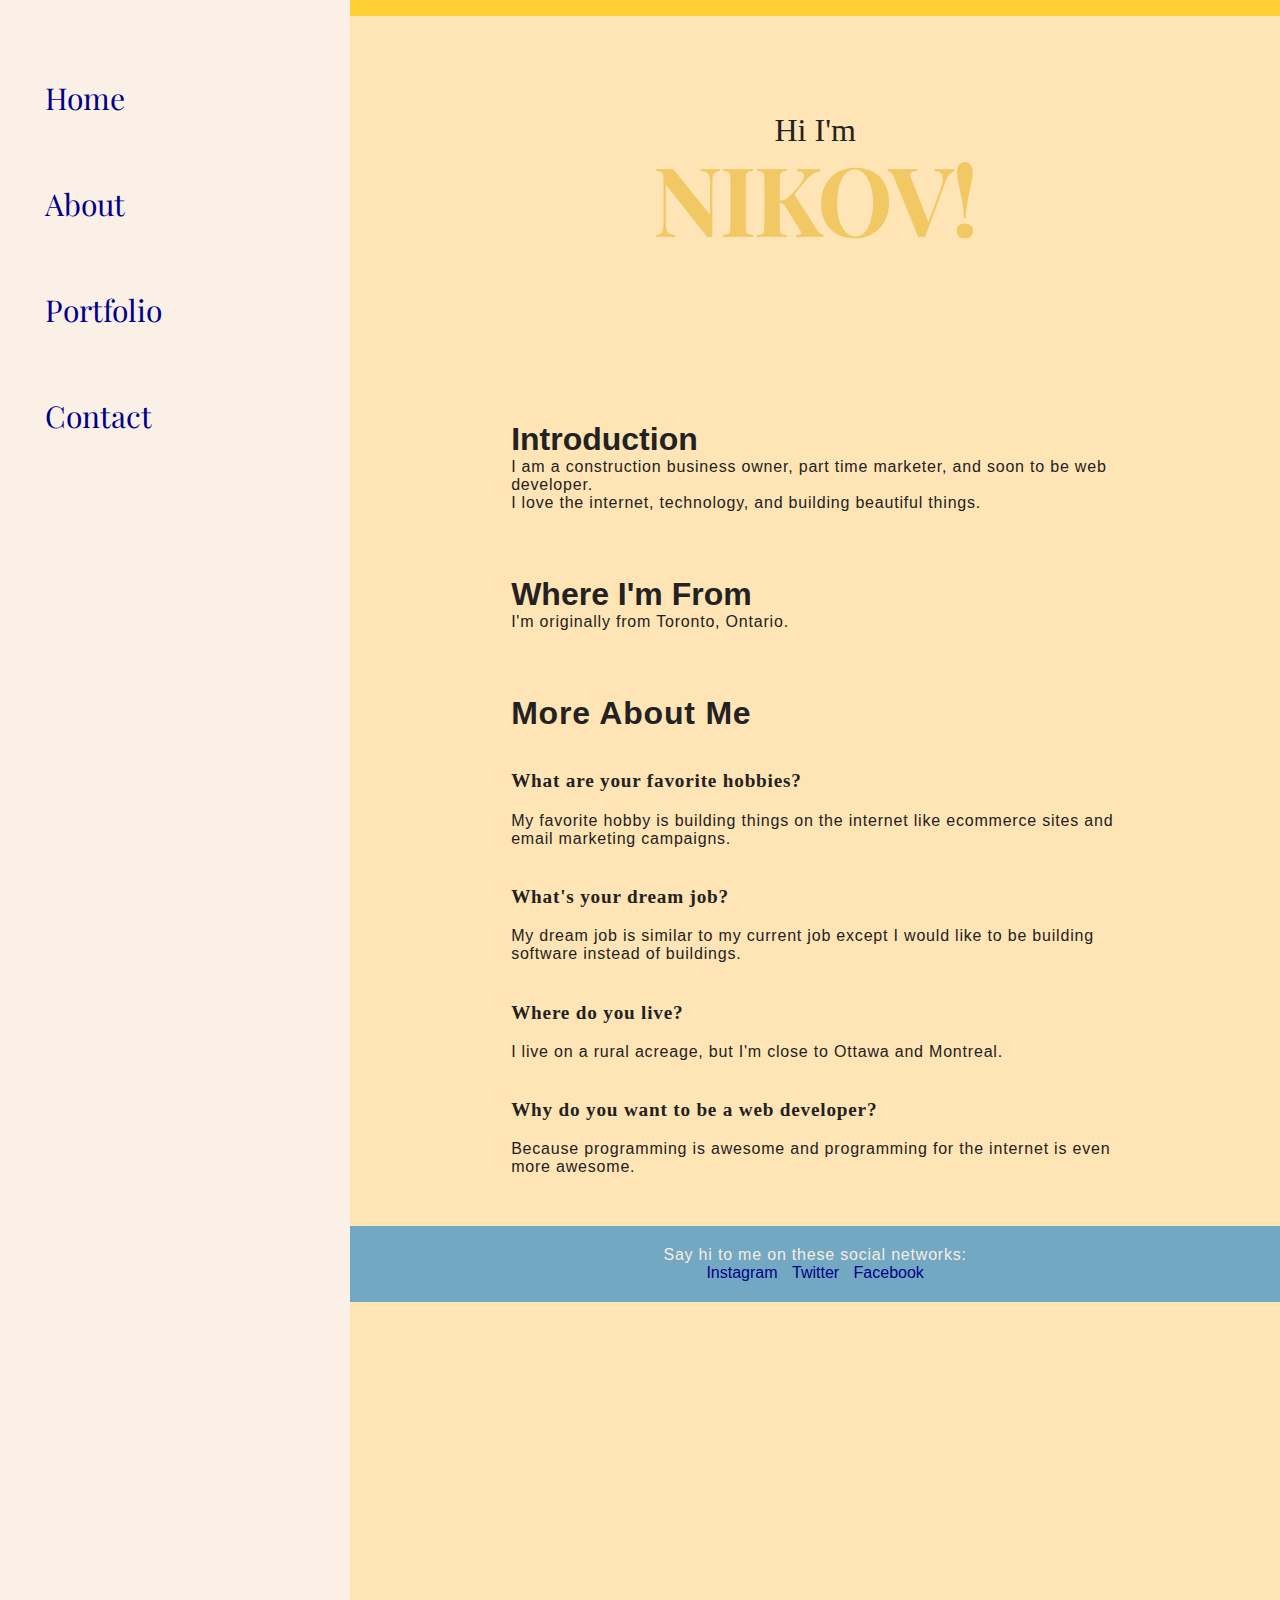
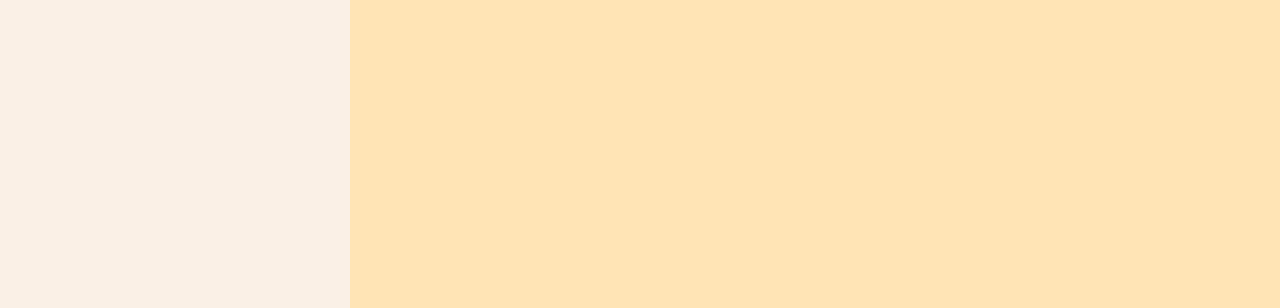
<file: about.html>
<!DOCTYPE html>
<html lang="en">
<head>
    <meta charset="UTF-8">
    <meta http-equiv="X-UA-Compatible" content="IE=edge">
    <meta name="viewport" content="width=device-width, initial-scale=1.0">
    <link rel="stylesheet" href="aboutstyle.css">
    <link rel="stylesheet" href="https://cdnjs.cloudflare.com/ajax/libs/font-awesome/4.7.0/css/font-awesome.min.css">   
    <title>Vasudha Prahalad</title>
    <link rel="icon" type="image/x-icon" href="favicon.png">
</head>
<body>
    <div class="container">
        <div class = "sidebar">
            <nav>
                <ul>
                    <li><a href = "C:/frontend/vasudha_portfolio/index.html">Home</a></li>
                    <li><a href="C:/frontend/vasudha_portfolio/about.html">About</a></li>
                    <li><a href = "C:/frontend/vasudha_portfolio/portfolio.html">Portfolio</a></li>
                    <li><a href = "C:/frontend/vasudha_portfolio/contact.html">Contact</a></li>
                </ul>
            </nav>
        </div>
        <div class="main">
            <!-- <div class="newinfoContainer">
                <div class="newtittuInfo">
                    <div class="hello">Hi I am </div>
                    <div class="name">Vasudha</div>
                    <div class="about">Writer, Photographer, Editor</div>
                    <div class="moreabout">I am an artist who loves to tell stories through writing, painting, and camera. I live in Bangalore and I love coffee.</div>
                    <div class="buttons">
                        <a href="C:/frontend/vasudha_portfolio/cv.pdf" target="_blank">
                            <button>Download CV</button>
                        </a> 
                        <a href="C:/frontend/vasudha_portfolio/contact.html">
                            <button>Contact Me</button>
                        </a>
                    </div>
                </div>
                <div class="tittuPic"><img src="pic1.jpg" alt="Vasudha"></div>
            </div> -->
            <header class='masthead'>
                <p class='masthead-intro'>Hi I'm</p>
                <h1 class='masthead-heading'>Nikov!</h1>
              </header>
              <section class="introduction-section">
                  <h1>Introduction</h1>
                  <p>I am a construction business owner, part time marketer, and soon to be web developer.</p>
                  <p>I love the internet, technology, and building beautiful things.</p>
              </section>
              <section class="location-section">
                  <h1>Where I'm From</h1>
                  <p>I'm originally from Toronto, Ontario. </p>
              </section>
              <section class="questions-section">
                  <h1>More About Me</h1>
                  <h2>What are your favorite hobbies?</h2>
                  <p>My favorite hobby is building things on the internet like ecommerce sites and email marketing campaigns.</p>
                  <h2>What's your dream job?</h2>
                  <p>My dream job is similar to my current job except I would like to be building software instead of buildings.</p>
                  <h2>Where do you live?</h2>
                  <p>I live on a rural acreage, but I'm close to Ottawa and Montreal.</p>
                  <h2>Why do you want to be a web developer?</h2>
                  <p>Because programming is awesome and programming for the internet is even more awesome.</p>
              </section>
              
              <footer class="content-footer">
                  <p>Say hi to me on these social networks:</p>
                  <ul class="social">
                      <li><a class="css-is-deranged" href="_INSERT_GITHUB_URL_HERE_">Instagram</a></li>
                      <li><a class="css-is-deranged" href="_INSERT_TWITTER_URL_HERE_">Twitter</a></li>
                      <li><a class="css-is-deranged" href="_INSERT_GOOGLE+_URL_HERE_">Facebook</a></li>
                  </ul>
                
              </footer>
        </div>
    </div>
</body>
</html>
</file>
<file: aboutstyle.css>
@import url('https://fonts.googleapis.com/css2?family=Montserrat:wght@100;500&display=swap');

@import url('https://fonts.googleapis.com/css2?family=Montserrat:wght@100;500&family=Playfair+Display&display=swap');

*{
    padding: 0;
    margin: 0;
}

.sidebar{
    background-color: #faf0e6;
    width: 434px;
    height: 212vh;
    font-family: 'Montserrat', sans-serif;
    font-family: 'Playfair Display', serif;
}

.sidebar nav{
    padding: 45px;
}

.sidebar nav li{
    list-style: none;
    font-size: 30px;
    padding: 33px 0;
}

.sidebar nav li a{
    text-decoration: none;
}

.main{
    background-color: 	#ffe4b5;
    width: 90vw;
}

.container{
    display: flex;
}

.infoContainer{
    background-color: 	#ffe4b5;
    padding: 8px;
    height: 58vh;
    width: 70vw;
    margin: 144px auto;
    display: flex;
    justify-content: space-around;
}

.tittuInfo{
    display: flex;
    justify-content: center;
    flex-direction: column;
    font-family: 'Montserrat', sans-serif;
    font-family: 'Playfair Display', serif;
}
.hello{
    font-size: 45px;
    /* font-weight:300; */
}

.name{
    font-size: 50px;
    /*font-weight: bold;*/
}
.about{
    font-size: 50px;
}

.moreabout{
    font-size: 22px;
}

.buttons{
    margin-top: 34px;
}

.buttons button{
    padding: 9px 14px;
    border-radius: 22px;
    color: black;
    background-color:  #faf0e6;
    font-weight: bold;
    font-size: 21px;
    margin: 0px 3px;
    cursor:pointer;
}

.tittuPic img{
    height: 58vh;
}


.fa {  
    padding: 20px;  
  text-align: center;  
  margin: 460px 80px; 
    font-size: 30px;  
    width: 50px;  
  }  
  .fa-facebook {  
    background: #3B5998;  
    color: white;  
  }  
  .fa-twitter {  
    background: #55ACEE;  
    color: white;  
  }  
  .fa-pinterest {  
    background: #cb2027;  
    color: white;  
  }  
  .fa-linkedin {  
    background: #007bb5;  
    color: white;  
  }  
  .fa-instagram {  
    background: #125688;  
    color: white;  
  }  
  .fa-youtube {  
    background: #bb0000;  
    color: white;  
  }  
  .fa-google {  
    background: #dd4b39;  
    color: white;  
  }  
  .fa-snapchat-ghost {  
    background: #fffc00;  
    color: white;  
    text-shadow: -1px 0 black, 0 1px black, 1px 0 black, 0 -1px black;  
  }  
  .fa-skype {  
    background: #00aff0;  
    color: white;  
  }  
  .fa:hover {  
      opacity: 0.9;  
  }  


.gallery {
    margin: 5px;
    border: 1px solid #ccc;
    float: left;
    width: 180px;
  }
  
  .gallery:hover {
    border: 1px solid #777;
  }
  
  .gallery img {
    width: 100%;
    height: auto;
  }
  
  .desc {
    padding: 15px;
    text-align: center;
  }

  .newinfoContainer{
    background-color: 	#ffe4b5;
    padding: 8px;
    height: 58vh;
    width: 70vw;
    margin: 144px auto;
    display: flex;
    justify-content: space-around;
}

.newtittuInfo{
  display: flex;
  justify-content: center;
  flex-direction: column;
  font-family: 'Montserrat', sans-serif;
  font-family: 'Playfair Display', serif;
}




body {
    /* Typography Declarations */
    color: #222222;
    font-size: 1em;
    font-family: "Open Sans", "Helvetica Neue", sans-serif;
}

.content-footer,
.masthead-heading,
.masthead-intro {
  text-align: center;
}

.masthead {
  padding: 6em 0;
  background-image: url('https://i.imgur.com/yGmrlyg.jpg');
  background-size: cover;
  background-repeat: no-repeat;
  border-top: solid 1em #FFCF33;
}

.masthead-intro {
    /* Layout Declarations */
    margin-bottom: 0.1em;
    /* Typography Declarations */
    font-family: "Gentium Book Basic", Georgia, serif;
    font-size: 2em;
}

.masthead-heading {
    /* Layout Declarations */
    color: #F1C863;
    margin-top: -0.2em;
    /* Typography Declarations */
    font-family: "Open Sans", "Helvetica Neue", sans-serif;
    font-weight: bold;
    font-size: 6em;
    letter-spacing: -0.02em;
    text-transform: uppercase;
}

.introduction-section,
.location-section,
.questions-section {
    max-width: 38em;
    margin-left: auto;
    margin-right: auto;
    margin-top: 2em;
}

.introduction-section > p,
.location-section > p,
.questions-section,
.content-footer > p {
    /* Typography Declarations */
    font-weight: 300;
    letter-spacing: 0.05em;
}

.questions-section > h2 {
    font-family: "Gentium Book Basic", Georgia, serif;
    font-size: 1.2em;
    font-weight: bold;
    /* Layout */
    margin: 2em 0 1em 0;
}

section > h1 {
    margin-top: 2em;
}

.content-footer,
.masthead-heading,
.masthead-intro {
  text-align: center;
}

.masthead {
  padding: 6em 0;
  background-image: url('https://i.imgur.com/yGmrlyg.jpg');
  background-size: cover;
  background-repeat: no-repeat;
  border-top: solid 1em #FFCF33;
}

.masthead-intro {
  margin-bottom: 0.1em;
  font-family: "Gentium Book Basic", Georgia, serif;
    font-size: 2em;
}

.masthead-heading {
  margin-top: -0.2em;
  font-family: 'Montserrat', sans-serif;
    font-family: 'Playfair Display', serif;
  font-weight: bold;
  font-size: 6em;
  letter-spacing: -0.02em;
  text-transform: uppercase;
}
.introduction > p,
.location > p,
.content-footer > p {
    /* Typography Declarations */
    font-weight: 300;
    letter-spacing: 0.05em;
}
h2 {
    /* Typography Declarations */
    font-family: 'Montserrat', sans-serif;
    font-family: 'Playfair Display', serif;
    font-size: 1.2em;
    font-weight: bold;
}

.introduction-section,
.location-section,
.questions-section {
    max-width: 38em;
    margin-left: auto;
    margin-right: auto;
    margin-top: 2em;
}
.content-footer {
  margin: 50px 0;
  padding: 20px 0;
  text-align: center;
  background-color: #73A8C2;
  text-decoration: none;
}
.social > li {
  display: inline-block;
  margin: 0 5px;
}
.content-footer > p {
  color: #F7EDE1;
}
a {
    font-weight: 300;
    text-decoration: none;
    color: darkblue;
}
  
@media only screen and (max-width: 500px) {
    .masthead {
        padding: 3em 0;
    }
    .masthead-heading {
        font-size: 3em;
    }
    .content-footer {
        padding: 2em 2.5em;
  }
}
</file>
